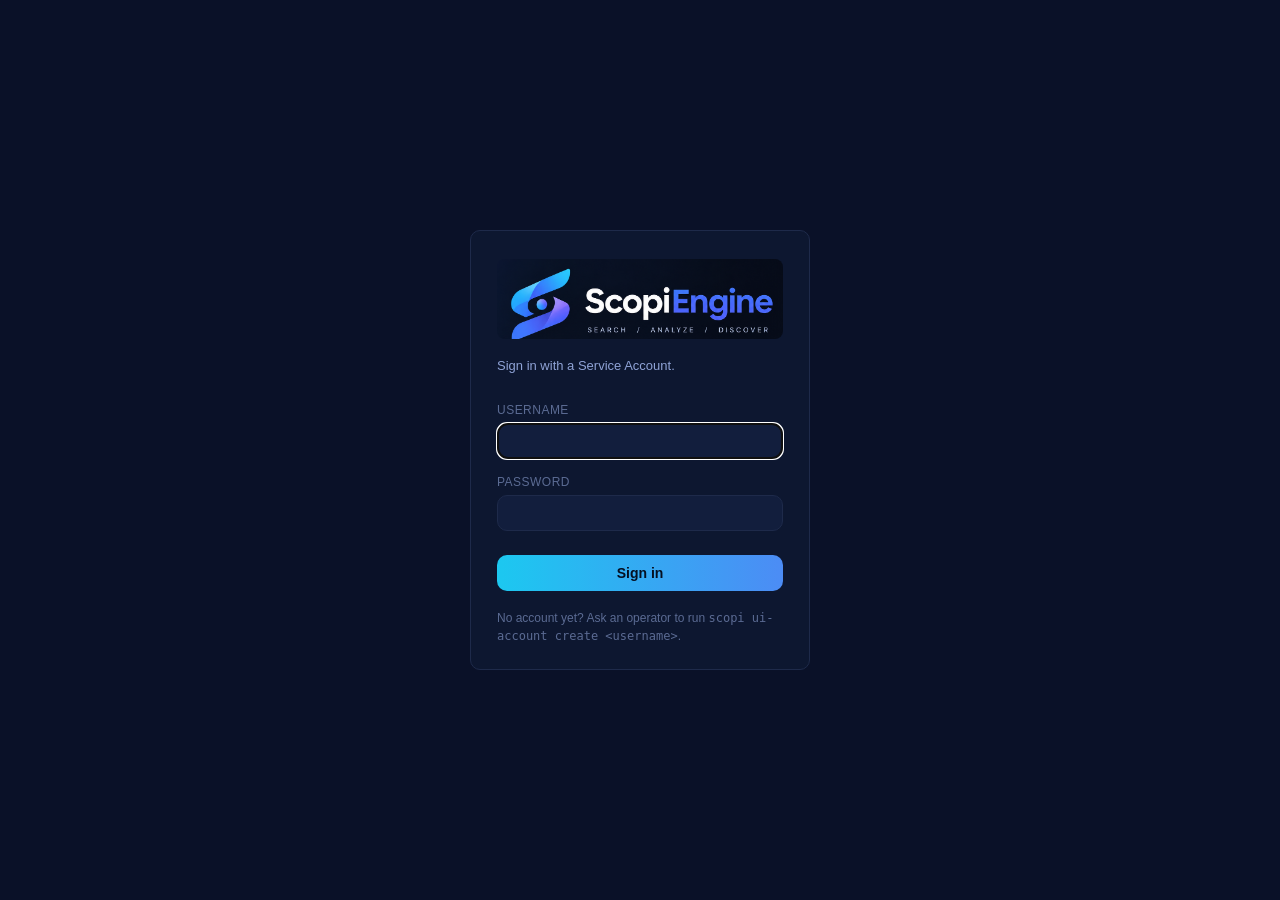
<file: src/scopiengine/api/static/login.html>
<!doctype html>
<html lang="en">
<head>
  <meta charset="utf-8">
  <meta name="viewport" content="width=device-width, initial-scale=1">
  <title>ScopiEngine — Sign in</title>
  <link rel="stylesheet" href="styles.css">
</head>
<body class="login-body">
  <main class="login-card">
    <img src="img/logo.png" alt="ScopiEngine" class="login-logo">
    <p class="login-sub">Sign in with a Service Account.</p>

    <form id="login-form" autocomplete="on">
      <label for="login-username">Username</label>
      <input id="login-username" name="username" type="text" autocomplete="username" required autofocus>

      <label for="login-password">Password</label>
      <input id="login-password" name="password" type="password" autocomplete="current-password" required>

      <div id="login-error" class="error-banner" hidden></div>

      <button type="submit">Sign in</button>
    </form>

    <p class="login-hint">
      No account yet? Ask an operator to run
      <code class="mono">scopi ui-account create &lt;username&gt;</code>.
    </p>
  </main>

  <script>
    (() => {
      "use strict";
      const form = document.getElementById("login-form");
      const errorBanner = document.getElementById("login-error");

      // Everything before "/_ui/" in this page's own URL — see app.js's
      // matching UI_BASE for why: it lets these same static files work
      // unmodified behind a reverse proxy that maps a public subpath onto
      // this server's root.
      const marker = "/_ui/";
      const markerIndex = window.location.pathname.indexOf(marker);
      const uiBase = markerIndex === -1 ? "" : window.location.pathname.slice(0, markerIndex);

      function nextUrl() {
        const params = new URLSearchParams(window.location.search);
        const next = params.get("next");
        // `next` comes from this app's own redirect (see UIAuthMiddleware) and
        // is always root-relative from *its* point of view — the server has
        // no notion of a proxy prefix — so it never carries `uiBase` itself;
        // that has to be re-applied here, client-side.
        const safe = next && next.startsWith("/_ui/") ? next : "/_ui/";
        return uiBase + safe;
      }

      form.addEventListener("submit", async (event) => {
        event.preventDefault();
        errorBanner.hidden = true;
        const username = document.getElementById("login-username").value;
        const password = document.getElementById("login-password").value;
        try {
          const res = await fetch(`${uiBase}/_ui/api/login`, {
            method: "POST",
            headers: { "Content-Type": "application/json" },
            body: JSON.stringify({ username, password }),
          });
          if (!res.ok) {
            const body = await res.json().catch(() => null);
            throw new Error((body && body.error && body.error.reason) || "sign-in failed");
          }
          window.location.href = nextUrl();
        } catch (err) {
          errorBanner.textContent = err.message || String(err);
          errorBanner.hidden = false;
        }
      });
    })();
  </script>
</body>
</html>
</file>
<file: src/scopiengine/api/static/styles.css>
:root {
  --bg: #0A1128;
  --bg-panel: #0D1730;
  --bg-elevated: #121e3d;
  --border: #1E2A4A;
  --text: #E7ECFB;
  --text-dim: #8FA3D6;
  --text-faint: #5B6B93;
  --accent-cyan: #1CC8F0;
  --accent-blue: #4C8CF5;
  --accent-purple: #A855F7;
  --danger: #F76E6E;
  --ok: #3ED598;
  --radius: 10px;
}

* { box-sizing: border-box; }

html, body {
  margin: 0;
  height: 100%;
  background: var(--bg);
  color: var(--text);
  font-family: -apple-system, "Segoe UI", Arial, Helvetica, sans-serif;
  font-size: 14px;
}

.shell {
  display: grid;
  grid-template-columns: 220px 1fr;
  min-height: 100vh;
}

.sidebar {
  background: var(--bg-panel);
  border-right: 1px solid var(--border);
  display: flex;
  flex-direction: column;
  padding: 20px 14px;
}

.brand { padding: 0 6px 20px; }
.brand-mark { width: 100%; height: auto; border-radius: 8px; }

.nav { display: flex; flex-direction: column; gap: 4px; flex: 1; }

.nav-item {
  display: flex;
  align-items: center;
  gap: 10px;
  background: none;
  border: none;
  color: var(--text-dim);
  font-size: 14px;
  padding: 10px 12px;
  border-radius: var(--radius);
  cursor: pointer;
  text-align: left;
}

.nav-item:hover { background: var(--bg-elevated); color: var(--text); }
.nav-item.active {
  background: linear-gradient(90deg, rgba(28,200,240,0.15), rgba(168,85,247,0.12));
  color: var(--text);
  box-shadow: inset 2px 0 0 var(--accent-blue);
}

.nav-icon { width: 18px; text-align: center; }

.sidebar-footer {
  font-size: 12px;
  color: var(--text-faint);
  padding: 10px 12px;
  border-top: 1px solid var(--border);
  display: flex;
  flex-direction: column;
  gap: 8px;
}

.status-dot { color: var(--text-faint); margin-right: 6px; }
.status-dot.ok { color: var(--ok); }
.status-dot.error { color: var(--danger); }

.session-info {
  display: flex;
  align-items: center;
  justify-content: space-between;
  gap: 8px;
}
.session-info[hidden] { display: none; }
.session-info #session-principal {
  overflow: hidden;
  text-overflow: ellipsis;
  white-space: nowrap;
  color: var(--text-dim);
}
.session-info button {
  background: none;
  border: 1px solid var(--border);
  color: var(--text-faint);
  border-radius: 6px;
  padding: 3px 8px;
  font-size: 11px;
  cursor: pointer;
  flex-shrink: 0;
}
.session-info button:hover { color: var(--text); }

.content { padding: 28px 32px; max-width: 1200px; }

.tab { display: none; }
.tab.active { display: block; }

.search-bar {
  display: flex;
  gap: 10px;
  margin-bottom: 16px;
}

#index-select, #query-input, button {
  background: var(--bg-elevated);
  border: 1px solid var(--border);
  color: var(--text);
  border-radius: var(--radius);
  padding: 10px 14px;
  font-size: 14px;
  font-family: inherit;
}

#index-select { flex: 0 0 160px; }
#query-input { flex: 1; font-family: "SFMono-Regular", Consolas, Menlo, monospace; }

#search-btn {
  background: linear-gradient(90deg, var(--accent-cyan), var(--accent-blue));
  color: #051022;
  font-weight: 600;
  border: none;
  cursor: pointer;
}
#search-btn:hover { filter: brightness(1.08); }

.search-meta {
  color: var(--text-dim);
  font-size: 13px;
  margin-bottom: 12px;
}

.search-meta .warn { color: #F5C451; }

.error-banner {
  background: rgba(247,110,110,0.1);
  border: 1px solid rgba(247,110,110,0.4);
  color: #FFB4B4;
  border-radius: var(--radius);
  padding: 10px 14px;
  margin-bottom: 12px;
  font-family: "SFMono-Regular", Consolas, Menlo, monospace;
  font-size: 13px;
}

.search-layout {
  display: grid;
  grid-template-columns: minmax(0, 1fr) 260px;
  gap: 20px;
  align-items: start;
}

.results-panel { min-width: 0; }

.results-table {
  width: 100%;
  border-collapse: collapse;
  background: var(--bg-panel);
  border: 1px solid var(--border);
  border-radius: var(--radius);
  overflow: hidden;
}

.results-table th {
  text-align: left;
  font-size: 12px;
  text-transform: uppercase;
  letter-spacing: 0.04em;
  color: var(--text-faint);
  padding: 10px 12px;
  border-bottom: 1px solid var(--border);
}

.results-table td {
  padding: 9px 12px;
  border-bottom: 1px solid var(--border);
  font-size: 13px;
  vertical-align: top;
}

.results-table tbody tr:last-child td { border-bottom: none; }
.results-table tbody tr:hover { background: var(--bg-elevated); }

.results-table td.mono, pre {
  font-family: "SFMono-Regular", Consolas, Menlo, monospace;
}

.results-table td.truncate {
  max-width: 420px;
  white-space: nowrap;
  overflow: hidden;
  text-overflow: ellipsis;
}

.level-badge {
  display: inline-block;
  padding: 1px 8px;
  border-radius: 999px;
  font-size: 11px;
  font-weight: 600;
  letter-spacing: 0.02em;
}
.level-ERROR, .level-FATAL { background: rgba(247,110,110,0.15); color: #FF8B8B; }
.level-WARN, .level-WARNING { background: rgba(245,196,81,0.15); color: #F5C451; }
.level-INFO { background: rgba(76,140,245,0.15); color: #7FB0FF; }
.level-DEBUG { background: rgba(139,148,178,0.15); color: var(--text-dim); }

.empty-state {
  background: var(--bg-panel);
  border: 1px dashed var(--border);
  border-radius: var(--radius);
  padding: 24px;
  color: var(--text-dim);
}
.empty-state .hint { color: var(--text-faint); margin-top: 14px; margin-bottom: 6px; }
.empty-state pre {
  background: var(--bg-elevated);
  padding: 12px;
  border-radius: 8px;
  font-size: 12px;
  overflow-x: auto;
  color: var(--text-dim);
}

.side-panels { display: flex; flex-direction: column; gap: 16px; min-width: 0; }

.panel {
  background: var(--bg-panel);
  border: 1px solid var(--border);
  border-radius: var(--radius);
  padding: 14px 16px;
  min-width: 0;
}

.panel h3 {
  margin: 0 0 10px;
  font-size: 12px;
  text-transform: uppercase;
  letter-spacing: 0.05em;
  color: var(--text-faint);
}

.panel-sub { font-size: 12px; color: var(--text-faint); margin: 8px 0 0; }

.recent-list { list-style: none; margin: 0; padding: 0; display: flex; flex-direction: column; gap: 6px; }
.recent-list li {
  font-family: "SFMono-Regular", Consolas, Menlo, monospace;
  font-size: 12px;
  color: var(--text-dim);
  background: var(--bg-elevated);
  padding: 6px 8px;
  border-radius: 6px;
  cursor: pointer;
  overflow: hidden;
  text-overflow: ellipsis;
  white-space: nowrap;
}
.recent-list li:hover { color: var(--text); }
.recent-list .empty { color: var(--text-faint); cursor: default; background: none; padding: 0; }

.detail-panel { margin-top: 16px; }
.detail-panel pre { color: var(--text-dim); font-size: 12px; white-space: pre-wrap; }

.help-tab { max-width: 1000px; }

.help-grid {
  display: grid;
  grid-template-columns: 1fr 320px;
  gap: 20px;
  align-items: start;
}

.help-panel h3:first-child { margin-top: 0; }
.help-panel h3 { margin-top: 22px; }

.ref-table { width: 100%; border-collapse: collapse; margin-bottom: 4px; }
.ref-table td {
  padding: 7px 0;
  border-bottom: 1px solid var(--border);
  font-size: 13px;
  color: var(--text-dim);
  vertical-align: top;
}
.ref-table tr:last-child td { border-bottom: none; }
.ref-table td:first-child {
  width: 230px;
  padding-right: 14px;
  color: var(--accent-cyan);
  white-space: nowrap;
}
.ref-table code.mono, .help-note code.mono {
  font-family: "SFMono-Regular", Consolas, Menlo, monospace;
  color: var(--text);
  background: var(--bg-elevated);
  padding: 1px 5px;
  border-radius: 4px;
  font-size: 12px;
}

.help-note { font-size: 13px; color: var(--text-dim); line-height: 1.6; }

.help-examples { gap: 8px; }
.help-examples li {
  font-family: "SFMono-Regular", Consolas, Menlo, monospace;
  white-space: normal;
  line-height: 1.4;
}

/* -- login page ----------------------------------------------------- */

.login-body {
  display: flex;
  align-items: center;
  justify-content: center;
  min-height: 100vh;
}

.login-card {
  width: 340px;
  background: var(--bg-panel);
  border: 1px solid var(--border);
  border-radius: var(--radius);
  padding: 28px 26px 24px;
}

.login-logo { width: 100%; height: auto; border-radius: 8px; margin-bottom: 16px; }

.login-sub { margin: 0 0 20px; color: var(--text-dim); font-size: 13px; }

#login-form { display: flex; flex-direction: column; gap: 6px; }

#login-form label {
  font-size: 12px;
  text-transform: uppercase;
  letter-spacing: 0.04em;
  color: var(--text-faint);
  margin-top: 10px;
}

#login-form input {
  background: var(--bg-elevated);
  border: 1px solid var(--border);
  color: var(--text);
  border-radius: var(--radius);
  padding: 9px 12px;
  font-size: 14px;
  font-family: inherit;
}

#login-form button {
  margin-top: 18px;
  background: linear-gradient(90deg, var(--accent-cyan), var(--accent-blue));
  color: #051022;
  font-weight: 600;
  border: none;
  border-radius: var(--radius);
  padding: 10px 14px;
  font-size: 14px;
  cursor: pointer;
}
#login-form button:hover { filter: brightness(1.08); }

.login-hint {
  margin: 18px 0 0;
  font-size: 12px;
  color: var(--text-faint);
  line-height: 1.5;
}

/* -- settings tab ----------------------------------------------------- */

.settings-grid {
  display: grid;
  grid-template-columns: 1fr 320px;
  gap: 20px;
  align-items: start;
}

.settings-note {
  font-size: 13px;
  color: var(--text-dim);
  background: var(--bg-panel);
  border: 1px solid var(--border);
  border-radius: var(--radius);
  padding: 10px 14px;
  margin-bottom: 14px;
}

#account-form { display: flex; flex-direction: column; gap: 8px; }
#account-form input {
  background: var(--bg-elevated);
  border: 1px solid var(--border);
  color: var(--text);
  border-radius: var(--radius);
  padding: 8px 10px;
  font-size: 13px;
  font-family: inherit;
}
#account-form button {
  background: linear-gradient(90deg, var(--accent-cyan), var(--accent-blue));
  color: #051022;
  font-weight: 600;
  border: none;
  border-radius: var(--radius);
  padding: 8px 12px;
  font-size: 13px;
  cursor: pointer;
  margin-top: 4px;
}

.account-actions { display: flex; gap: 6px; }
.account-actions button {
  background: var(--bg-elevated);
  border: 1px solid var(--border);
  color: var(--text-dim);
  border-radius: 6px;
  padding: 4px 8px;
  font-size: 12px;
  cursor: pointer;
}
.account-actions button:hover { color: var(--text); }
.account-actions button.danger:hover { color: var(--danger); border-color: var(--danger); }

@media (max-width: 860px) {
  .shell { grid-template-columns: 1fr; }
  .sidebar { flex-direction: row; overflow-x: auto; }
  .search-layout { grid-template-columns: 1fr; }
  .help-grid { grid-template-columns: 1fr; }
  .settings-grid { grid-template-columns: 1fr; }
}
</file>
